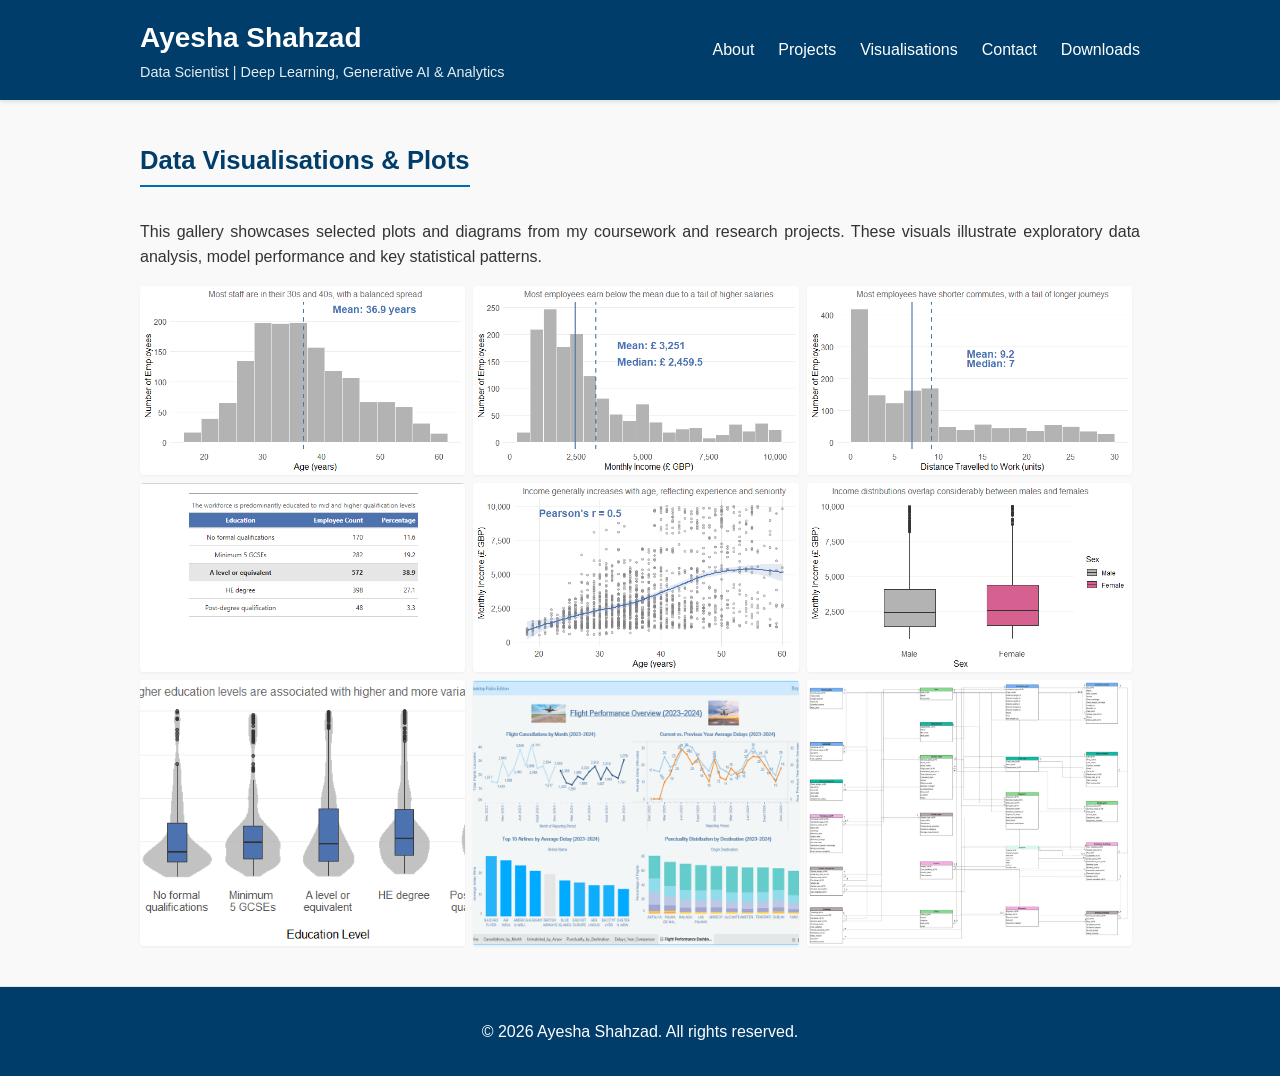
<file: visualisations.html>
<!DOCTYPE html>
<html lang="en">
<head>
    <meta charset="UTF-8">
    <meta name="viewport" content="width=device-width, initial-scale=1.0">
    <title>Visualisations | Ayesha Shahzad</title>
    <meta name="description" content="A gallery of data visualisations and plots from Ayesha Shahzad's projects.">
    <link rel="stylesheet" href="style.css">
</head>
<body>
    <!-- Header with navigation -->
    <header>
        <div class="container header-content">
            <div class="logo">
                <h1>Ayesha&nbsp;Shahzad</h1>
                <p class="tagline">Data Scientist&nbsp;|&nbsp;Deep Learning, Generative AI &amp; Analytics</p>
            </div>
            <nav>
                <ul>
                    <li><a href="index.html#about">About</a></li>
                    <li><a href="index.html#projects">Projects</a></li>
                    <li><a href="visualisations.html" class="active">Visualisations</a></li>
                    <li><a href="index.html#contact">Contact</a></li>
                    <li><a href="index.html#downloads">Downloads</a></li>
                </ul>
            </nav>
        </div>
    </header>

    <!-- Main gallery section -->
    <section id="visualisations" class="section">
        <div class="container">
            <h2>Data Visualisations &amp; Plots</h2>
            <p>This gallery showcases selected plots and diagrams from my coursework and research projects. These visuals illustrate exploratory data analysis, model performance and key statistical patterns.</p>
            <div class="gallery">
                <!-- Manually list each image from the root of the repository.  -->
                <!-- These files live alongside this HTML page so the paths are relative to the current file. -->
                <img src="visualisation1.png" alt="Histogram of age" />
                <img src="visualisation2.png" alt="Salary histogram" />
                <img src="visualisation3.png" alt="Scatter plot" />
                <img src="visualisation4.png" alt="Regression diagnostics" />
                <img src="visualisation5.png" alt="Bar chart" />
                <img src="visualisation6.png" alt="Probability density" />
                <img src="visualisation7.png" alt="KDE plot" />
                <!-- Additional images from user uploads -->
                <img src="visualisation8.png" alt="Flight cancellations dashboard" />
                <img src="visualisation9.png" alt="Royal Anchor Shipping database design" />
            </div>
        </div>
    </section>

    <!-- Footer -->
    <footer>
        <div class="container">
            <p>&copy; 2026 Ayesha Shahzad. All rights reserved.</p>
        </div>
    </footer>
</body>
</html>
</file>
<file: style.css>
/* Root variables for consistent theming */
:root {
    --primary: #003d6a;    /* deep navy blue */
    --secondary: #006bb6;  /* royal blue accent */
    --background: #f9f9f9; /* light grey background */
    --text: #333333;       /* dark text colour */
}

/* Base styles */
html, body {
    margin: 0;
    padding: 0;
    font-family: "Segoe UI", Roboto, Helvetica, Arial, sans-serif;
    background-color: var(--background);
    color: var(--text);
    line-height: 1.6;
}

a {
    color: var(--secondary);
    text-decoration: none;
}

a:hover {
    text-decoration: underline;
}

/* Container provides consistent horizontal padding */
.container {
    width: 100%;
    max-width: 1000px;
    margin: 0 auto;
    padding: 0 1rem;
}

/* Header and navigation */
header {
    background-color: var(--primary);
    color: #ffffff;
    padding: 1rem 0;
    position: sticky;
    top: 0;
    z-index: 1000;
    box-shadow: 0 2px 4px rgba(0,0,0,0.1);
}

.header-content {
    display: flex;
    justify-content: space-between;
    align-items: center;
    flex-wrap: wrap;
}

.logo h1 {
    margin: 0;
    font-size: 1.75rem;
    font-weight: 600;
}

.logo .tagline {
    margin: 0;
    font-size: 0.9rem;
    opacity: 0.9;
}

nav ul {
    list-style: none;
    margin: 0;
    padding: 0;
    display: flex;
    gap: 1.5rem;
}

nav ul li a {
    color: #ffffff;
    font-weight: 500;
    transition: opacity 0.2s;
}

nav ul li a:hover {
    opacity: 0.75;
}

/* Hero section */
.hero {
    background-color: #ffffff;
    padding: 3rem 0;
}

.hero-content {
    display: flex;
    align-items: center;
    justify-content: space-between;
    gap: 2rem;
    flex-wrap: wrap;
}

.hero-text h2 {
    margin-top: 0;
    font-size: 2rem;
    font-weight: 700;
    color: var(--primary);
}

.hero-text p {
    margin-bottom: 1.5rem;
    font-size: 1rem;
    max-width: 550px;
}

.button {
    display: inline-block;
    padding: 0.7rem 1.4rem;
    background-color: var(--secondary);
    color: #ffffff;
    border-radius: 4px;
    font-weight: 600;
    letter-spacing: 0.5px;
    transition: background-color 0.2s;
}

.button:hover {
    background-color: #005797;
}

.hero-image img {
    max-width: 280px;
    width: 100%;
    border-radius: 50%;
    border: 4px solid var(--secondary);
}

/* Section styling */
.section {
    padding: 2.5rem 0;
    border-bottom: 1px solid #e6e6e6;
}

.section h2 {
    font-size: 1.6rem;
    margin-top: 0;
    margin-bottom: 1rem;
    color: var(--primary);
    border-bottom: 2px solid var(--secondary);
    display: inline-block;
    padding-bottom: 0.25rem;
}

.section p {
    margin-bottom: 1rem;
    font-size: 1rem;
    text-align: justify;
}

/* Projects */
.project {
    margin-bottom: 2rem;
    background-color: #ffffff;
    padding: 1.5rem;
    border-radius: 6px;
    box-shadow: 0 1px 3px rgba(0,0,0,0.05);
}

.project h3 {
    margin-top: 0;
    color: var(--secondary);
}

.project p {
    margin-bottom: 0.75rem;
}

.gallery {
    display: flex;
    flex-wrap: wrap;
    gap: 0.5rem;
    margin-top: 0.75rem;
}

.gallery img {
    width: calc(33.333% - 0.5rem);
    height: auto;
    border-radius: 4px;
    object-fit: cover;
    box-shadow: 0 1px 3px rgba(0,0,0,0.05);
}

/* Contact and downloads */
.contact-list, .downloads-list {
    list-style: none;
    margin: 0;
    padding: 0;
}

.contact-list li, .downloads-list li {
    margin-bottom: 0.5rem;
}

footer {
    background-color: var(--primary);
    color: #ffffff;
    text-align: center;
    padding: 1rem 0;
}

/* Responsive design */
@media (max-width: 768px) {
    .hero-content {
        flex-direction: column;
        text-align: center;
    }
    .hero-image img {
        max-width: 200px;
        margin: 0 auto;
    }
    .header-content {
        flex-direction: column;
        align-items: flex-start;
    }
    nav ul {
        flex-wrap: wrap;
        justify-content: flex-start;
        margin-top: 0.5rem;
    }
    nav ul li {
        margin-right: 1rem;
    }
}
</file>
